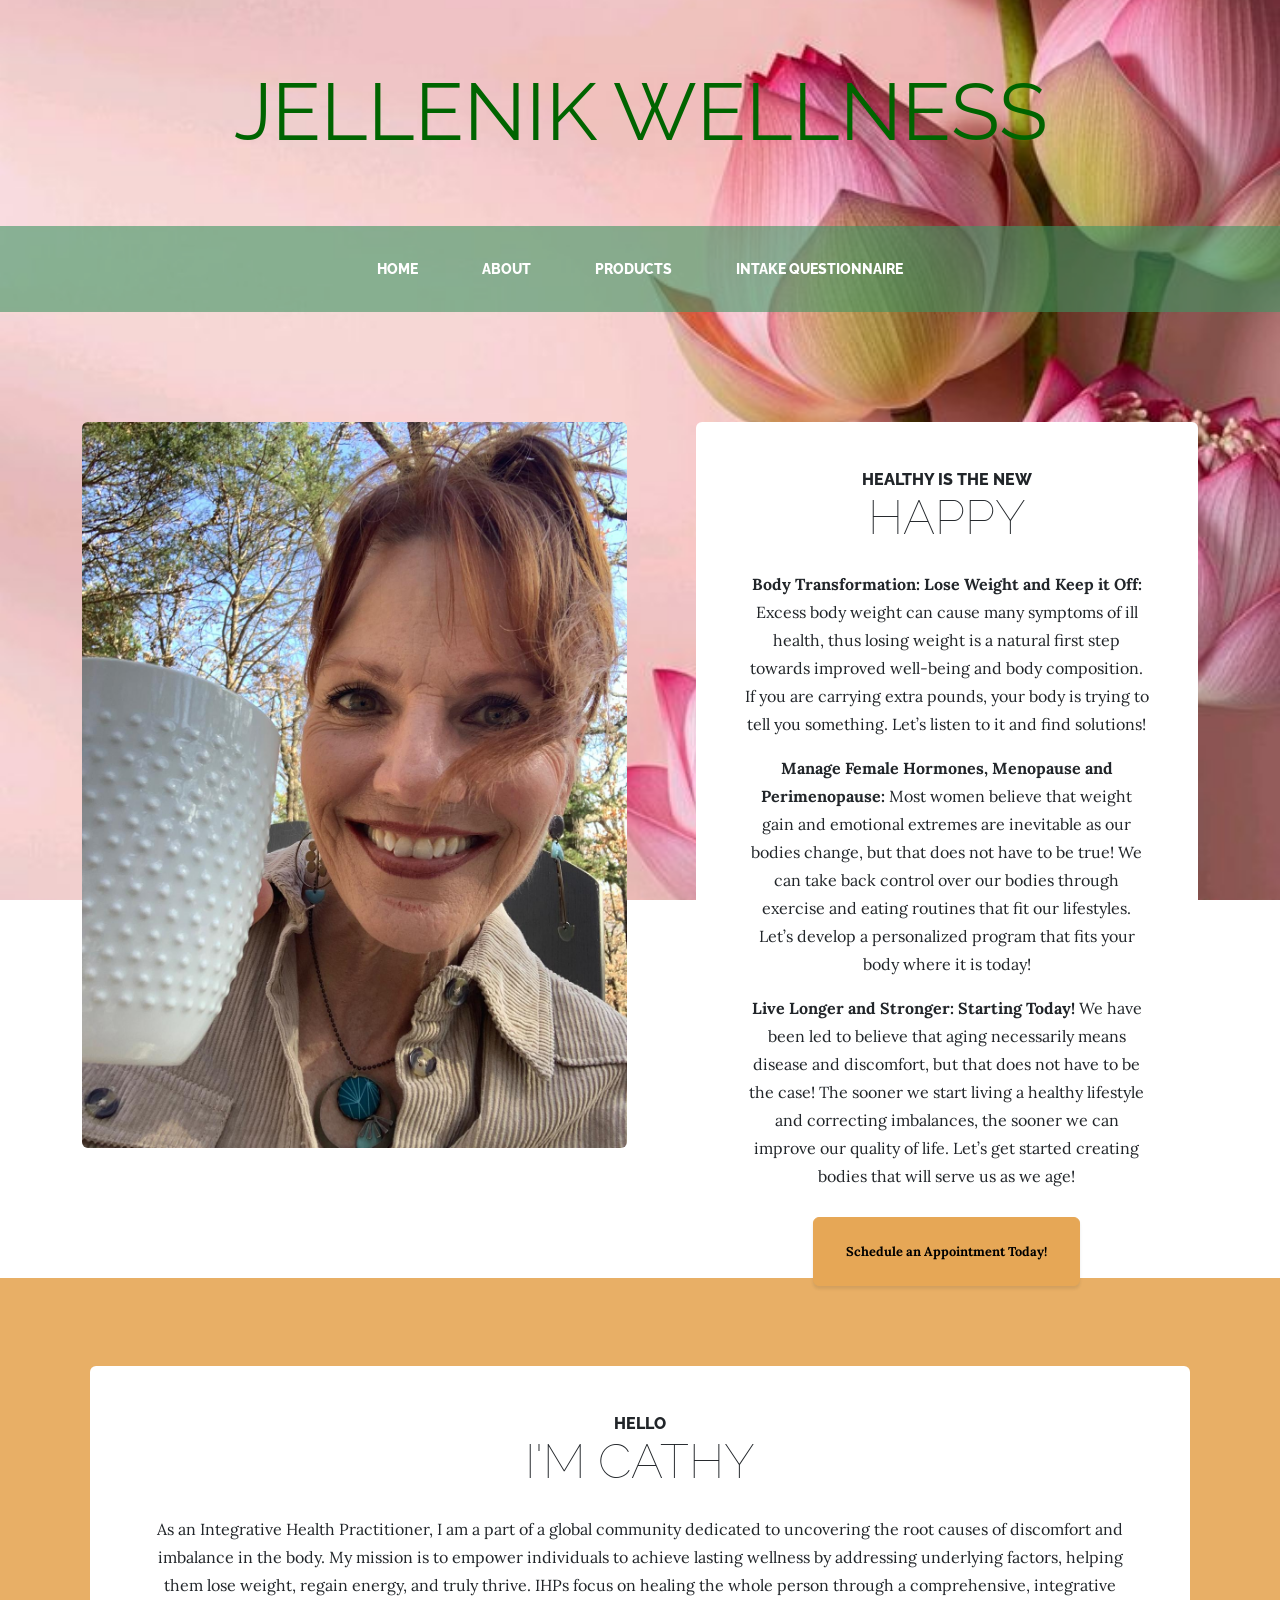
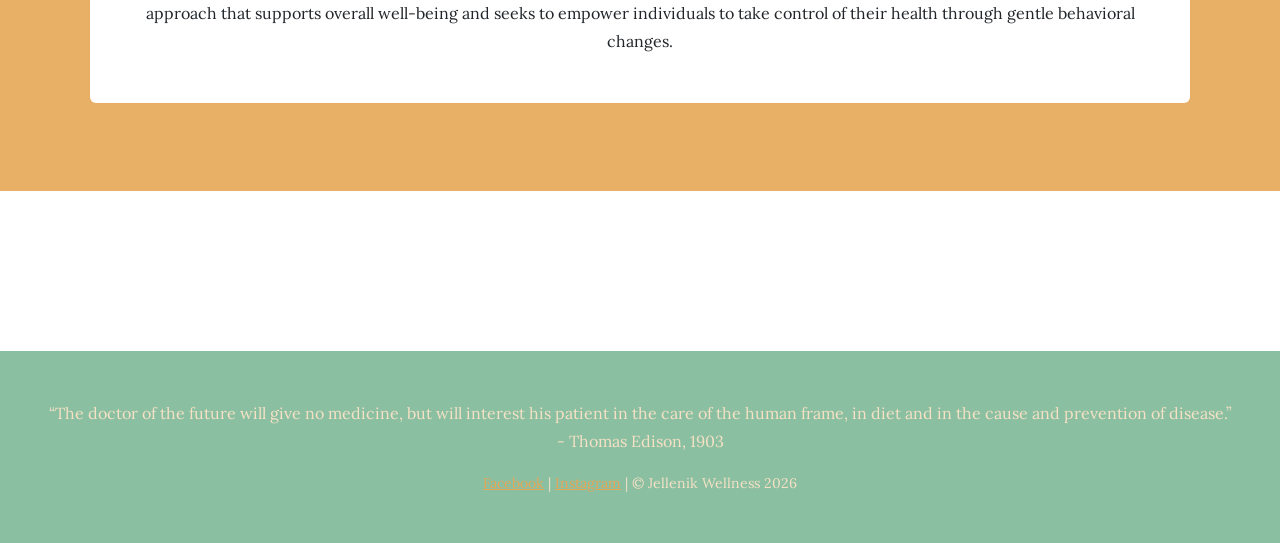
<file: index.html>
<!DOCTYPE html>
<html lang="en">
    <head>
        <meta charset="utf-8" />
        <meta name="viewport" content="width=device-width, initial-scale=1, shrink-to-fit=no" />
        <meta name="description" content="" />
        <meta name="author" content="" />
        <title>Home - Jellenik Wellness</title>
        <link rel="icon" type="image/x-icon" href="assets/favicon.ico" />
        <!-- Google fonts-->
        <link href="https://fonts.googleapis.com/css?family=Raleway:100,100i,200,200i,300,300i,400,400i,500,500i,600,600i,700,700i,800,800i,900,900i" rel="stylesheet" />
        <link href="https://fonts.googleapis.com/css?family=Lora:400,400i,700,700i" rel="stylesheet" />
        <!-- Core theme CSS (includes Bootstrap)-->
        <link href="css/styles.css" rel="stylesheet" />
    </head>
    <body>
        <header>
            <h1 class="site-heading text-center text-faded d-none d-lg-block">
                <span class="site-heading-lower">Jellenik Wellness</span>
            </h1>
        </header>
        <!-- Navigation-->
        <nav class="navbar navbar-expand-lg navbar-dark py-lg-4" id="mainNav" style="background-color: rgba(62, 148, 99, 0.6);">
            <div class="container">
                <a class="navbar-brand text-uppercase fw-bold d-lg-none" href="index.html">Jellenik Wellness</a>
                <button class="navbar-toggler" type="button" data-bs-toggle="collapse" data-bs-target="#navbarSupportedContent" aria-controls="navbarSupportedContent" aria-expanded="false" aria-label="Toggle navigation"><span class="navbar-toggler-icon"></span></button>
                <div class="collapse navbar-collapse" id="navbarSupportedContent">
                    <ul class="navbar-nav mx-auto">
                        <li class="nav-item px-lg-4"><a class="nav-link text-uppercase" href="index.html">Home</a></li>
                        <li class="nav-item px-lg-4"><a class="nav-link text-uppercase" href="about.html">About</a></li>
                        <li class="nav-item px-lg-4"><a class="nav-link text-uppercase" href="https://equi.life/?irad=859795&irmp=5748510">Products</a></li>
                        <li class="nav-item px-lg-4"><a class="nav-link text-uppercase" href="https://forms.office.com/Pages/ResponsePage.aspx?id=jMH2DNLQP0qD0GY9Ygpj01bpBrQHrRJIi20qDEagALpUQ0w1STZQRlhYRDBFUldRR1JRQUdBTlFOOC4u">Intake Questionnaire</a></li>
                    </ul>
                </div>
            </div>
        </nav>
        <section class="page-section clearfix">
            <div class="container">
                <div class="intro">
                    <img class="intro-img img-fluid mb-3 mb-lg-0 rounded float-start" src="assets/img/me2.jpg" alt="..." style="width: 545px;" />
                    <div class="intro-text right-0 text-center bg-faded p-5 rounded">
                        <h2 class="section-heading mb-4">
                            <span class="section-heading-upper">Healthy is the New</span>
                            <span class="section-heading-lower">Happy</span>
                        </h2>
                        <p class="mb-3"> <b>Body Transformation: Lose Weight and Keep it Off: </b>
                            Excess body weight can cause many symptoms of ill health, thus losing weight 
                            is a natural first step towards improved well-being and body composition. 
                            If you are carrying extra pounds, your body is trying to tell you something. 
                            Let’s listen to it and find solutions! </p>
                        <p class="mb-3"><b>Manage Female Hormones, Menopause and Perimenopause: </b>
                            Most women believe that weight gain and emotional
                            extremes are inevitable as our bodies change, but that does
                            not have to be true! We can take back control over our
                            bodies through exercise and eating routines that fit our
                            lifestyles. Let’s develop a personalized program that fits
                            your body where it is today!</p>
                        <p class="mb-3"> <b>Live Longer and Stronger: Starting Today! </b>
                            We have been led to believe that aging necessarily means
                            disease and discomfort, but that does not have to be the
                            case! The sooner we start living a healthy lifestyle and
                            correcting imbalances, the sooner we can improve our
                            quality of life. Let’s get started creating bodies that will
                            serve us as we age!</p>

                        <div class="intro-button mx-auto"><a class="btn btn-primary btn-xl" href="https://jellenikwellness.youcanbook.me/">Schedule an Appointment Today!</a></div>
                    </div>
                </div>
            </div>
        </section>
        <section class="page-section cta">
            <div class="container">
                <div class="row">
                    <div class="col-xl-9 mx-auto">
                        <div class="cta-inner bg-faded text-center rounded">
                            <h2 class="section-heading mb-4">
                                <span class="section-heading-upper">Hello</span>
                                <span class="section-heading-lower">I'm Cathy</span>
                            </h2>
                            <p class="mb-0">As an Integrative Health Practitioner, I am a part of a global community dedicated to 
                                uncovering the root causes of discomfort and imbalance in the body. My mission is to empower individuals 
                                to achieve lasting wellness by addressing underlying factors, helping them lose weight, regain energy, and truly thrive. 
                                IHPs focus on healing the whole person through a comprehensive, integrative approach that supports overall well-being and seeks 
                                to empower individuals to take control of their health through gentle behavioral changes.</p>
                        </div>
                    </div>
                </div>
            </div>
        </section>
        <footer class="footer text-faded text-center py-5">
            <p>“The doctor of the future will give no medicine, but will interest his patient in the care of the human frame, in diet and in the cause and prevention of disease.” <br> - Thomas Edison, 1903</p>
            <div class="container"><p class="m-0 small"><a href="https://www.facebook.com/jellenikwellness" target="_blank">Facebook</a> | <a href="https://www.instagram.com/drjellenik/" target="_blank">Instagram</a> | &copy; Jellenik Wellness 2026</p></div>
        </footer>
        </footer>
        <!-- Bootstrap core JS-->
        <script src="https://cdn.jsdelivr.net/npm/bootstrap@5.2.3/dist/js/bootstrap.bundle.min.js"></script>
        <!-- Core theme JS-->
        <script src="js/scripts.js"></script>
    </body>
</html>
</file>
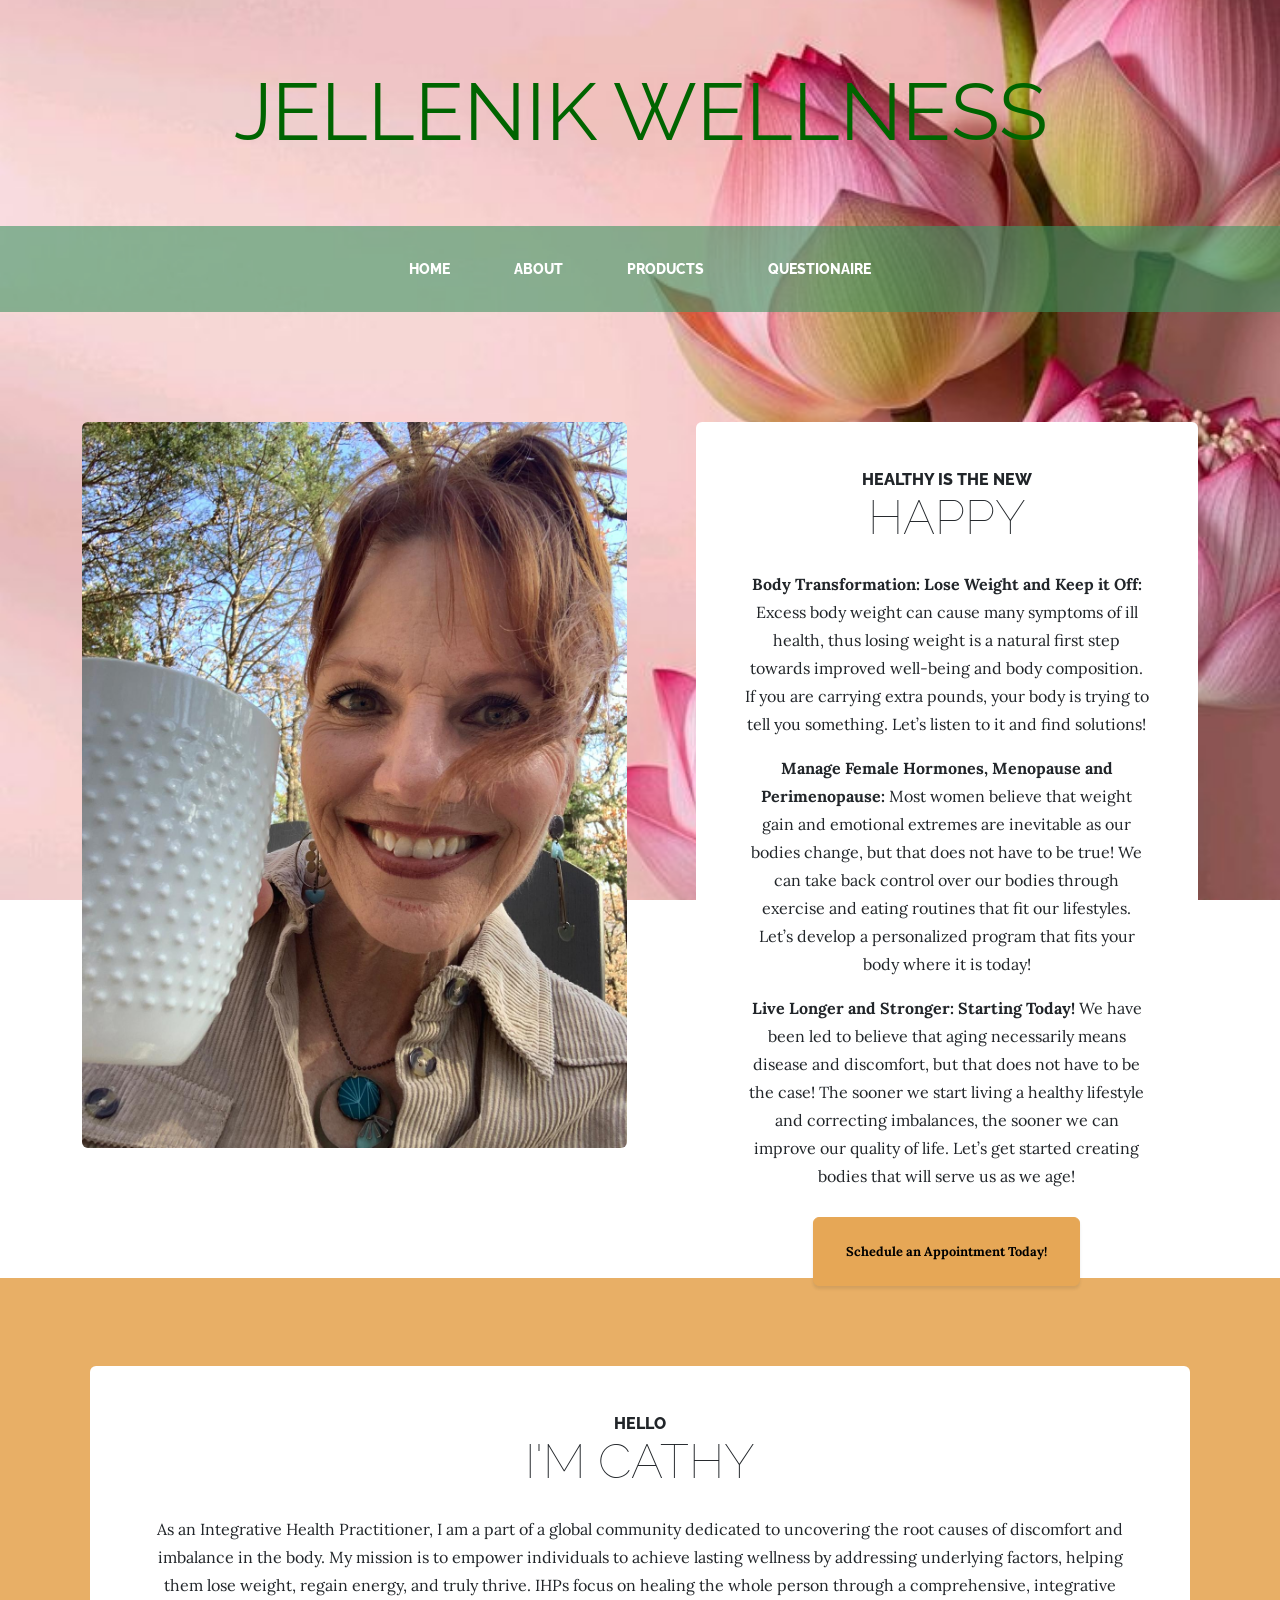
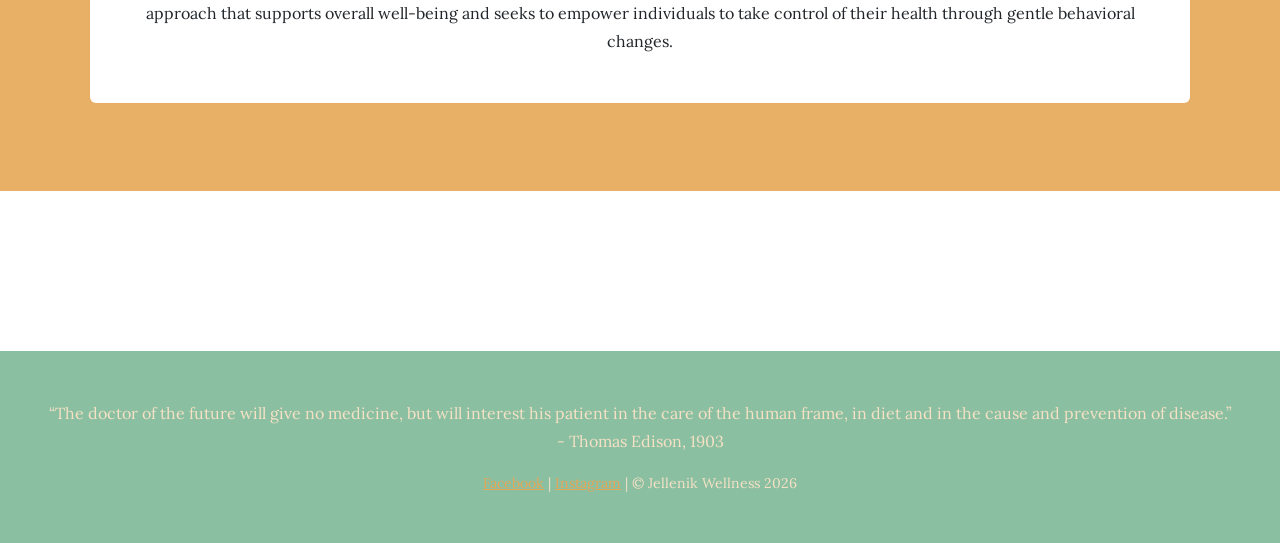
<file: JellenikWellness/index.html>
<!DOCTYPE html>
<html lang="en">
    <head>
        <meta charset="utf-8" />
        <meta name="viewport" content="width=device-width, initial-scale=1, shrink-to-fit=no" />
        <meta name="description" content="" />
        <meta name="author" content="" />
        <title>Home - Jellenik Wellness</title>
        <link rel="icon" type="image/x-icon" href="assets/favicon.ico" />
        <!-- Google fonts-->
        <link href="https://fonts.googleapis.com/css?family=Raleway:100,100i,200,200i,300,300i,400,400i,500,500i,600,600i,700,700i,800,800i,900,900i" rel="stylesheet" />
        <link href="https://fonts.googleapis.com/css?family=Lora:400,400i,700,700i" rel="stylesheet" />
        <!-- Core theme CSS (includes Bootstrap)-->
        <link href="css/styles.css" rel="stylesheet" />
    </head>
    <body>
        <header>
            <h1 class="site-heading text-center text-faded d-none d-lg-block">
                <span class="site-heading-lower">Jellenik Wellness</span>
            </h1>
        </header>
        <!-- Navigation-->
        <nav class="navbar navbar-expand-lg navbar-dark py-lg-4" id="mainNav" style="background-color: rgba(62, 148, 99, 0.6);">
            <div class="container">
                <a class="navbar-brand text-uppercase fw-bold d-lg-none" href="index.html">Jellenik Wellness</a>
                <button class="navbar-toggler" type="button" data-bs-toggle="collapse" data-bs-target="#navbarSupportedContent" aria-controls="navbarSupportedContent" aria-expanded="false" aria-label="Toggle navigation"><span class="navbar-toggler-icon"></span></button>
                <div class="collapse navbar-collapse" id="navbarSupportedContent">
                    <ul class="navbar-nav mx-auto">
                        <li class="nav-item px-lg-4"><a class="nav-link text-uppercase" href="index.html">Home</a></li>
                        <li class="nav-item px-lg-4"><a class="nav-link text-uppercase" href="about.html">About</a></li>
                        <li class="nav-item px-lg-4"><a class="nav-link text-uppercase" href="https://equi.life/?irad=859795&irmp=5748510">Products</a></li>
                        <li class="nav-item px-lg-4"><a class="nav-link text-uppercase" href="https://forms.office.com/Pages/ResponsePage.aspx?id=jMH2DNLQP0qD0GY9Ygpj01bpBrQHrRJIi20qDEagALpUQ0w1STZQRlhYRDBFUldRR1JRQUdBTlFOOC4u">Questionaire</a></li>
                    </ul>
                </div>
            </div>
        </nav>
        <section class="page-section clearfix">
            <div class="container">
                <div class="intro">
                    <img class="intro-img img-fluid mb-3 mb-lg-0 rounded float-start" src="assets/img/me2.jpg" alt="..." style="width: 545px;" />
                    <div class="intro-text right-0 text-center bg-faded p-5 rounded">
                        <h2 class="section-heading mb-4">
                            <span class="section-heading-upper">Healthy is the New</span>
                            <span class="section-heading-lower">Happy</span>
                        </h2>
                        <p class="mb-3"> <b>Body Transformation: Lose Weight and Keep it Off: </b>
                            Excess body weight can cause many symptoms of ill health, thus losing weight 
                            is a natural first step towards improved well-being and body composition. 
                            If you are carrying extra pounds, your body is trying to tell you something. 
                            Let’s listen to it and find solutions!</p>
                        <p class="mb-3"><b>Manage Female Hormones, Menopause and Perimenopause: </b>
                            Most women believe that weight gain and emotional
                            extremes are inevitable as our bodies change, but that does
                            not have to be true! We can take back control over our
                            bodies through exercise and eating routines that fit our
                            lifestyles. Let’s develop a personalized program that fits
                            your body where it is today!</p>
                        <p class="mb-3"> <b>Live Longer and Stronger: Starting Today! </b>
                            We have been led to believe that aging necessarily means
                            disease and discomfort, but that does not have to be the
                            case! The sooner we start living a healthy lifestyle and
                            correcting imbalances, the sooner we can improve our
                            quality of life. Let’s get started creating bodies that will
                            serve us as we age!</p>

                        <div class="intro-button mx-auto"><a class="btn btn-primary btn-xl" href="https://jellenikwellness.youcanbook.me/">Schedule an Appointment Today!</a></div>
                    </div>
                </div>
            </div>
        </section>
        <section class="page-section cta">
            <div class="container">
                <div class="row">
                    <div class="col-xl-9 mx-auto">
                        <div class="cta-inner bg-faded text-center rounded">
                            <h2 class="section-heading mb-4">
                                <span class="section-heading-upper">Hello</span>
                                <span class="section-heading-lower">I'm Cathy</span>
                            </h2>
                            <p class="mb-0">As an Integrative Health Practitioner, I am a part of a global community dedicated to 
                                uncovering the root causes of discomfort and imbalance in the body. My mission is to empower individuals 
                                to achieve lasting wellness by addressing underlying factors, helping them lose weight, regain energy, and truly thrive. 
                                IHPs focus on healing the whole person through a comprehensive, integrative approach that supports overall well-being and seeks 
                                to empower individuals to take control of their health through gentle behavioral changes.</p>
                        </div>
                    </div>
                </div>
            </div>
        </section>
        <footer class="footer text-faded text-center py-5">
            <p>“The doctor of the future will give no medicine, but will interest his patient in the care of the human frame, in diet and in the cause and prevention of disease.” <br> - Thomas Edison, 1903</p>
            <div class="container"><p class="m-0 small"><a href="https://www.facebook.com/jellenikwellness" target="_blank">Facebook</a> | <a href="https://www.instagram.com/drjellenik/" target="_blank">Instagram</a> | &copy; Jellenik Wellness 2026</p></div>
        </footer>
        </footer>
        <!-- Bootstrap core JS-->
        <script src="https://cdn.jsdelivr.net/npm/bootstrap@5.2.3/dist/js/bootstrap.bundle.min.js"></script>
        <!-- Core theme JS-->
        <script src="js/scripts.js"></script>
    </body>
</html>
</file>
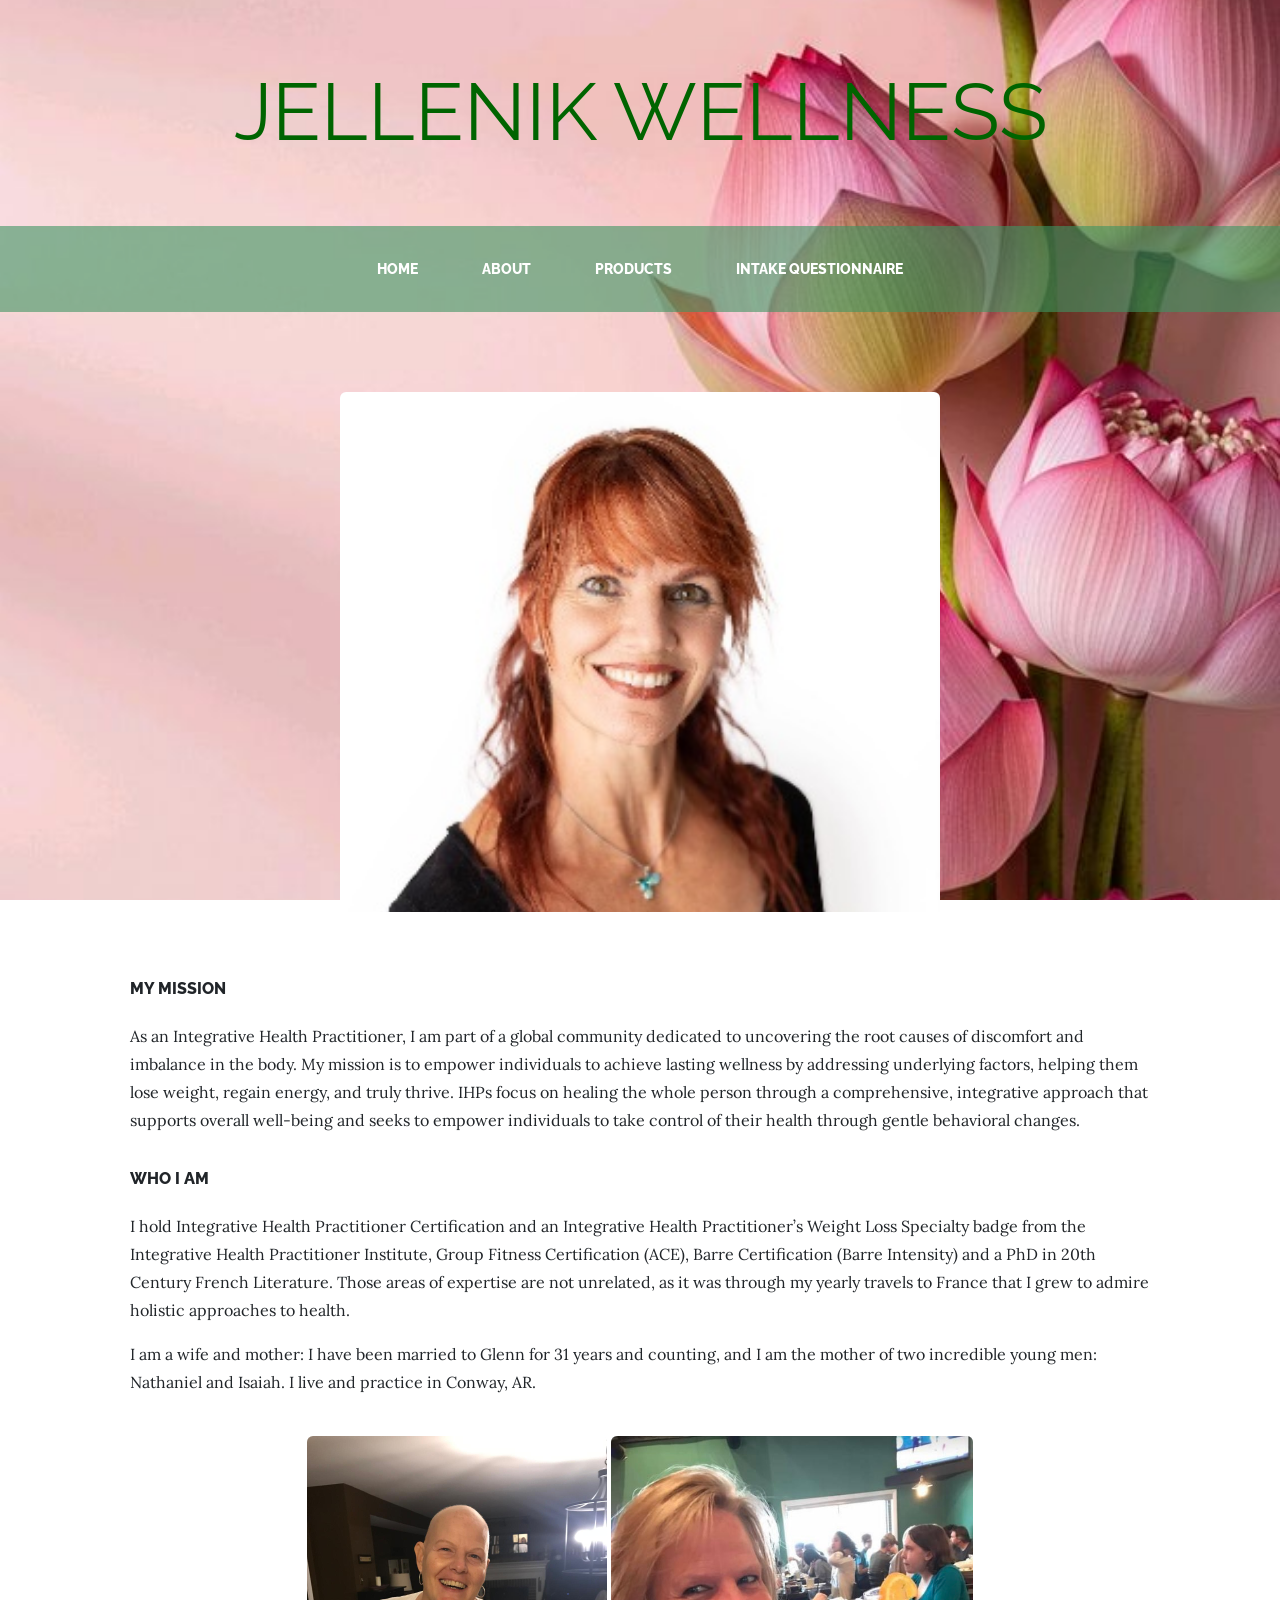
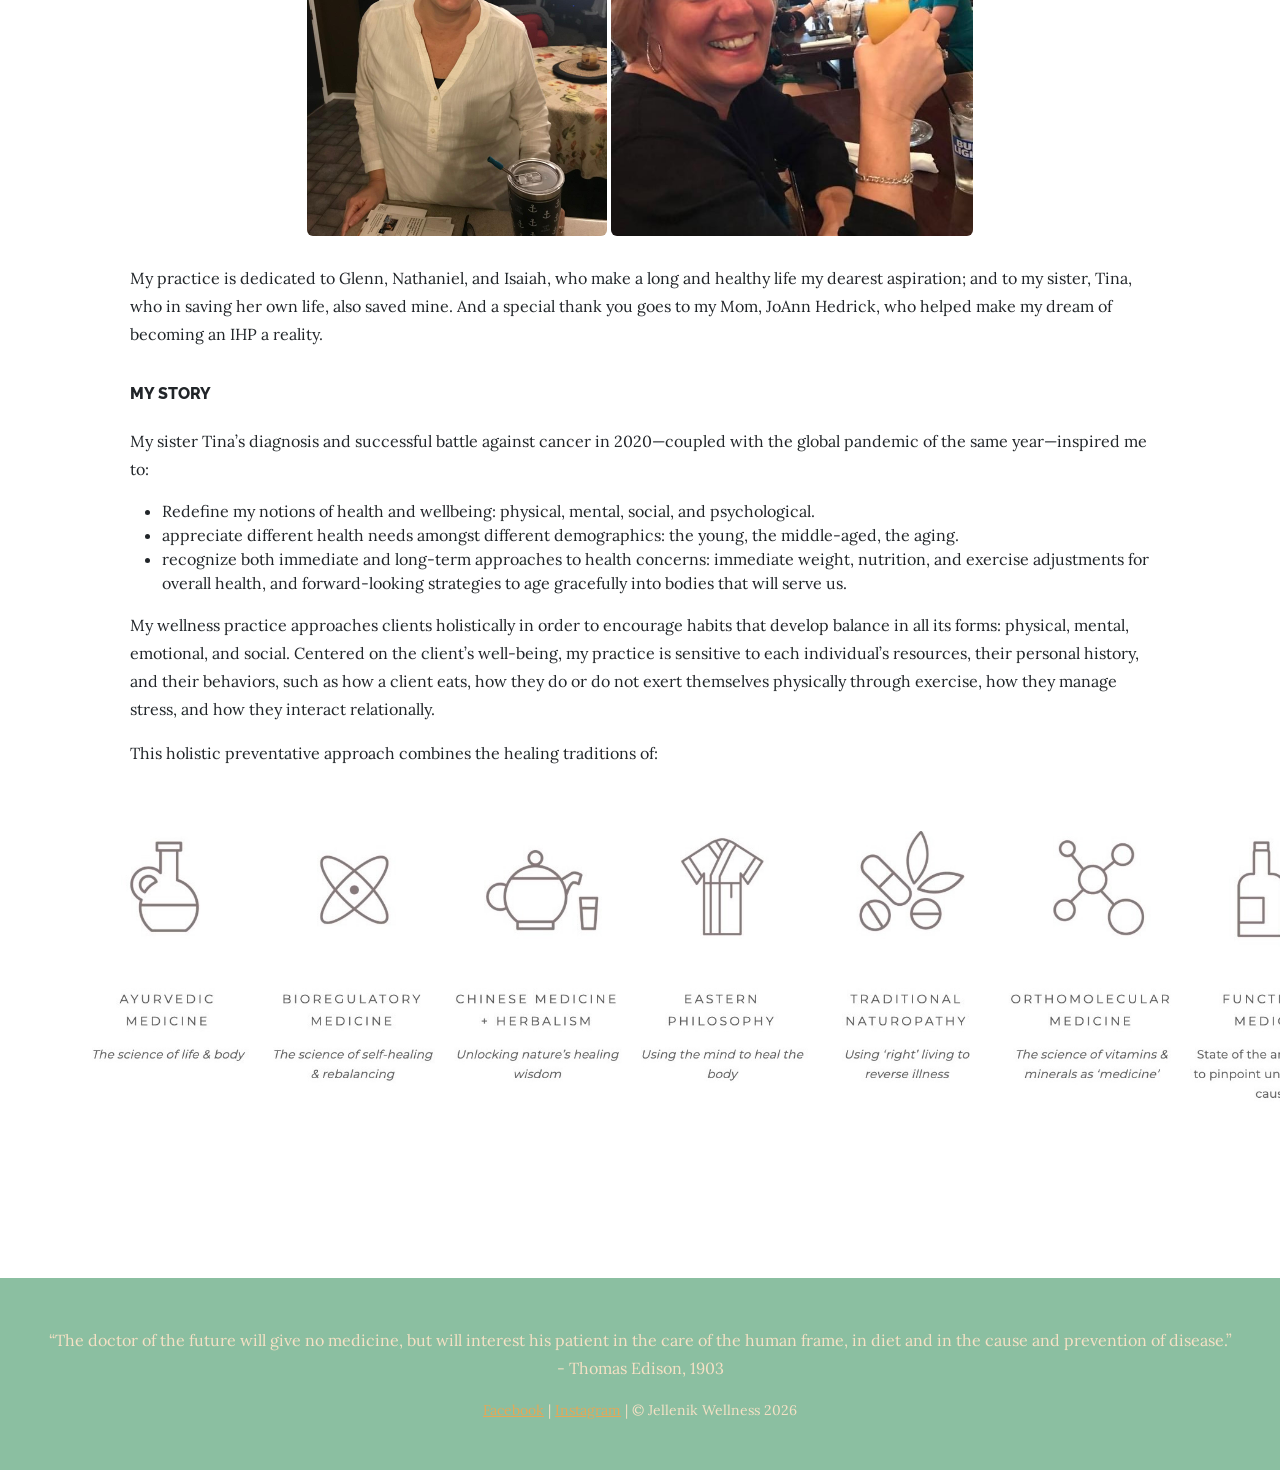
<file: about.html>
<!DOCTYPE html>
<html lang="en">
    <head>
        <meta charset="utf-8" />
        <meta name="viewport" content="width=device-width, initial-scale=1, shrink-to-fit=no" />
        <meta name="description" content="" />
        <meta name="author" content="" />
        <title>About Integrative Health - Jellenik Wellness</title>
        <link rel="icon" type="image/x-icon" href="assets/favicon.ico" />
        <!-- Google fonts-->
        <link href="https://fonts.googleapis.com/css?family=Raleway:100,100i,200,200i,300,300i,400,400i,500,500i,600,600i,700,700i,800,800i,900,900i" rel="stylesheet" />
        <link href="https://fonts.googleapis.com/css?family=Lora:400,400i,700,700i" rel="stylesheet" />
        <!-- Core theme CSS (includes Bootstrap)-->
        <link href="css/styles.css" rel="stylesheet" />
    </head>
    <body>
        <header>
            <h1 class="site-heading text-center text-faded d-none d-lg-block">
                <span class="site-heading-lower">Jellenik Wellness</span>
            </h1>
        </header>
        <!-- Navigation-->
        <nav class="navbar navbar-expand-lg navbar-dark py-lg-4" id="mainNav">
            <div class="container">
                <a class="navbar-brand text-uppercase fw-bold d-lg-none" href="index.html"></a>
                <button class="navbar-toggler" type="button" data-bs-toggle="collapse" data-bs-target="#navbarSupportedContent" aria-controls="navbarSupportedContent" aria-expanded="false" aria-label="Toggle navigation"><span class="navbar-toggler-icon"></span></button>
                <div class="collapse navbar-collapse" id="navbarSupportedContent">
                    <ul class="navbar-nav mx-auto">
                        <li class="nav-item px-lg-4"><a class="nav-link text-uppercase" href="index.html">Home</a></li>
                        <li class="nav-item px-lg-4"><a class="nav-link text-uppercase" href="about.html">About</a></li>
                        <li class="nav-item px-lg-4"><a class="nav-link text-uppercase" href="https://equi.life/?irad=859795&irmp=5748510 ">Products</a></li>
                        <li class="nav-item px-lg-4"><a class="nav-link text-uppercase" href="https://forms.office.com/Pages/ResponsePage.aspx?id=jMH2DNLQP0qD0GY9Ygpj01bpBrQHrRJIi20qDEagALpUQ0w1STZQRlhYRDBFUldRR1JRQUdBTlFOOC4u">Intake Questionnaire</a></li>
                    </ul>
                </div>
            </div>
        </nav>
        <section class="page-section about-heading">
            <div class="container">
                <img class="img-fluid rounded about-heading-img mb-3 mb-lg-0 d-block mx-auto"
                src="assets/img/Me.png" alt="..." style="width: 600px;" />
                <div class></div>
                <div class="about-heading-content">
                    <div class="row">
                        <div class="col-xl-9 col-lg-10 mx-auto">
                            <div class="bg-faded rounded p-5">
                                <h2 class="section-heading mb-4">
                                    <span class="section-heading-upper"> <br> My Mission</span>
                                </h2>
                                <p> As an Integrative Health Practitioner, I am part of a global community dedicated to uncovering the root 
                                    causes of discomfort and imbalance in the body. My mission is to empower individuals to achieve lasting 
                                    wellness by addressing underlying factors, helping them lose weight, 
                                    regain energy, and truly thrive. IHPs focus on healing the whole person through a comprehensive, 
                                    integrative approach that supports overall well-being and seeks to empower individuals to take control of 
                                    their health through gentle behavioral changes.
                                </p>
                                <h2 class="section-heading mb-4">
                                    <span class="section-heading-upper"> <br> Who I Am</span>
                                </h2>
                                <p> I hold Integrative Health Practitioner Certification and an Integrative Health Practitioner’s Weight Loss Specialty 
                                    badge from the Integrative Health Practitioner Institute, Group Fitness Certification (ACE), Barre Certification 
                                    (Barre Intensity) and a PhD in 20th Century French Literature. Those areas of expertise are not unrelated, as it was 
                                    through my yearly travels to France that I grew to admire holistic approaches to health.
                                </p>
                                <p>
                                    I am a wife and mother: I have been married to Glenn for 31 years and counting, and I am the mother of two incredible 
                                    young men: Nathaniel and Isaiah. I live and practice in Conway, AR.
                                </p>
                                <br>
                                <div class="text-center">
                                    <img class="img-fluid rounded about-heading-img mb-3 mb-lg-0" 
                                    src="assets/img/tina2.jpg" alt="..." style="width: 300px;" />
                                    <img class="img-fluid rounded about-heading-img mb-3 mb-lg-0" 
                                    src="assets/img/tina1.jpg" alt="..." style="width: 361.5px;" />

                                </div>

                                <p> 
                                    <br> My practice is dedicated to Glenn, Nathaniel, and Isaiah, who make a long and healthy life my dearest aspiration; and to my sister, Tina, who in saving her own life, also saved mine. And a special thank you goes to my Mom, JoAnn Hedrick, who helped make my dream of becoming an IHP a reality.</p>
                                </p>

                                <h2 class="section-heading mb-4">
                                <span class="section-heading-upper"> <br> My Story</span>

                                </h2>  
                                <p>My sister Tina’s diagnosis and successful battle against cancer in 2020—coupled with the global pandemic of the same year—inspired me to:</p>
                                <ul>
                                    <li>Redefine my notions of health and wellbeing: physical, mental, social, and psychological.</li>
                                    <li>appreciate different health needs amongst different demographics: the young, the middle-aged, the aging.</li>
                                    <li>recognize both immediate and long-term approaches to health concerns: immediate weight, nutrition, and exercise adjustments for overall health, and forward-looking strategies 
                                        to age gracefully into bodies that will serve us.</li>
                                </ul>
                                <p>My wellness practice approaches clients holistically in order to encourage habits that develop balance in all its forms: physical, mental, emotional, and social. 
                                    Centered on the client’s well-being, my practice is sensitive to each individual’s resources, their personal history, and their behaviors, such as how a client eats, how they do or do not exert themselves physically through exercise, 
                                    how they manage stress, and how they interact relationally.</p>   
                                <p>This holistic preventative approach combines the healing traditions of:</p>

                                </div>
                        </div>
                    </div>
                </div>
                <img class="img-fluid rounded about-heading-img mb-3 mb-lg-0" 
                src="assets/img/7.types.jpeg" alt="..." style="width: 1295px;" />
            </div>
            
        </section>
        <footer class="footer text-faded text-center py-5">
            <p>“The doctor of the future will give no medicine, but will interest his patient in the care of the human frame, in diet and in the cause and prevention of disease.” <br> - Thomas Edison, 1903</p>
            <div class="container"><p class="m-0 small"><a href="https://www.facebook.com/jellenikwellness" target="_blank">Facebook</a> | <a href="https://www.instagram.com/drjellenik/" target="_blank">Instagram</a> | &copy; Jellenik Wellness 2026</p></div>
        </footer>
        </footer>
        <!-- Bootstrap core JS-->
        <script src="https://cdn.jsdelivr.net/npm/bootstrap@5.2.3/dist/js/bootstrap.bundle.min.js"></script>
        <!-- Core theme JS-->
        <script src="js/scripts.js"></script>
    </body>
</html>
</file>
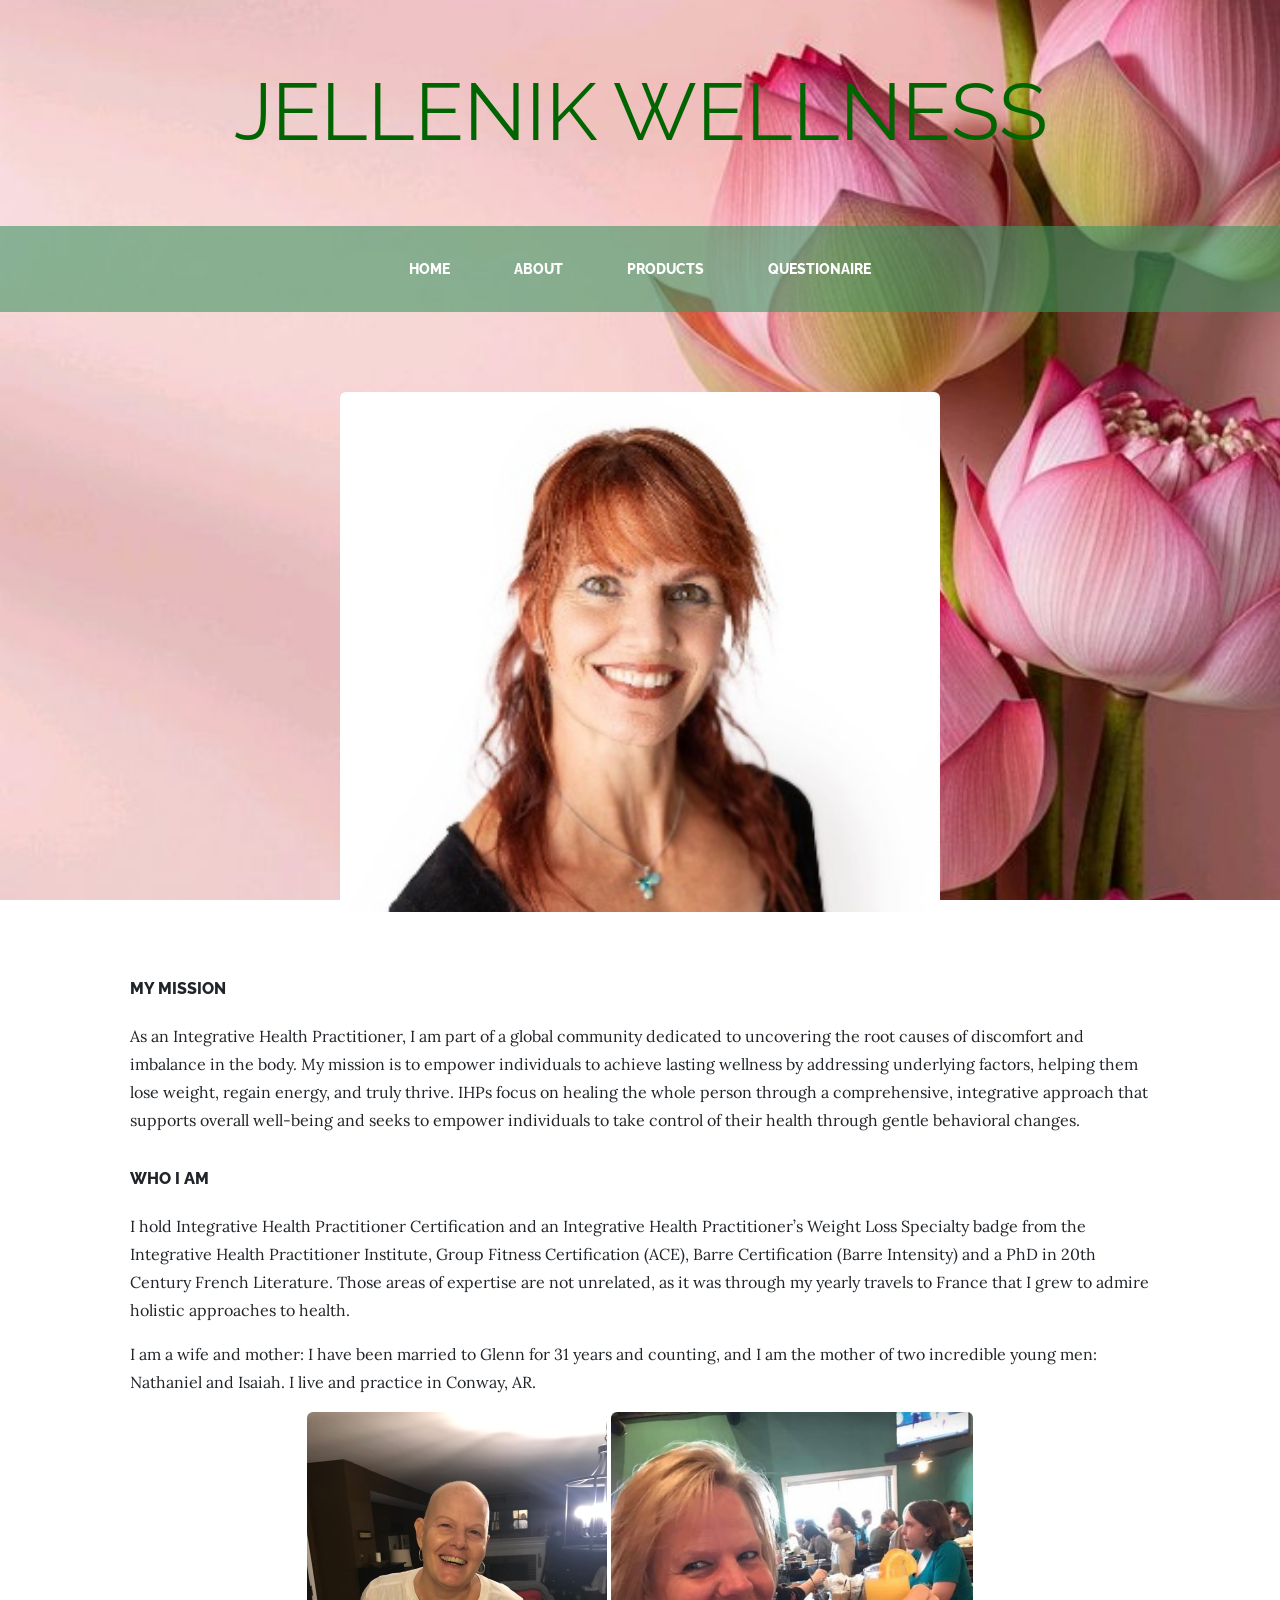
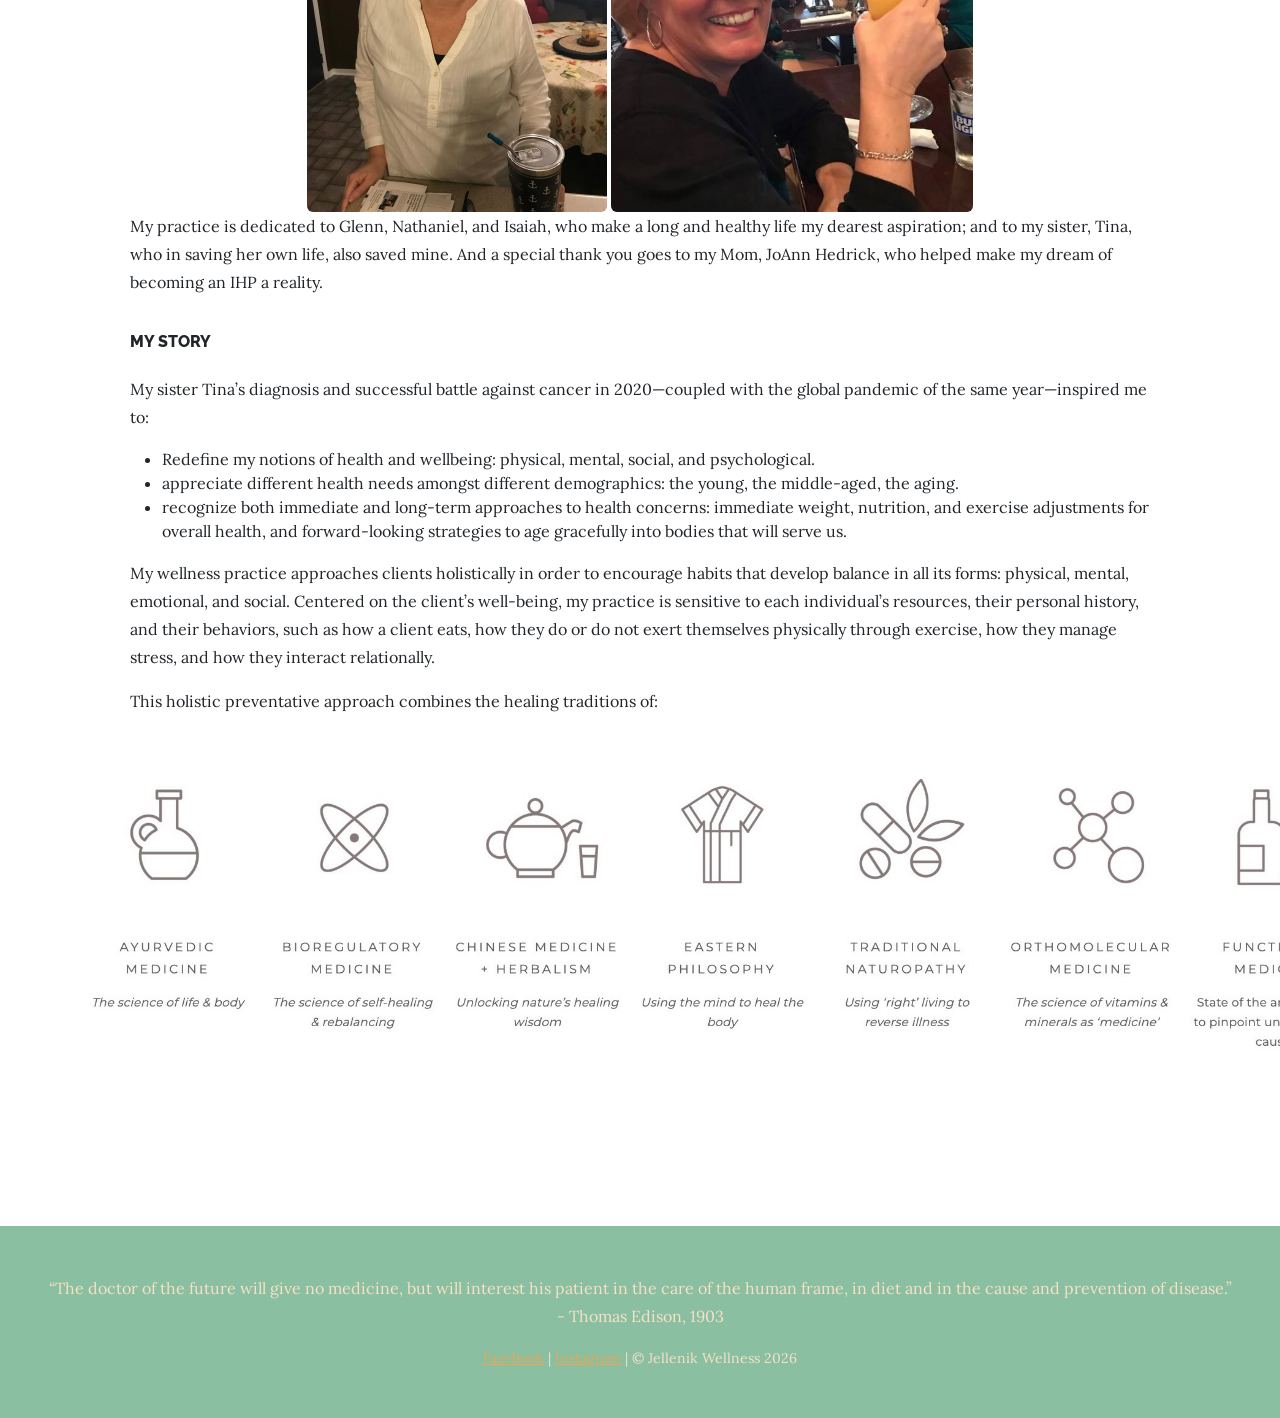
<file: JellenikWellness/about.html>
<!DOCTYPE html>
<html lang="en">
    <head>
        <meta charset="utf-8" />
        <meta name="viewport" content="width=device-width, initial-scale=1, shrink-to-fit=no" />
        <meta name="description" content="" />
        <meta name="author" content="" />
        <title>About Integrative Health - Jellenik Wellness</title>
        <link rel="icon" type="image/x-icon" href="assets/favicon.ico" />
        <!-- Google fonts-->
        <link href="https://fonts.googleapis.com/css?family=Raleway:100,100i,200,200i,300,300i,400,400i,500,500i,600,600i,700,700i,800,800i,900,900i" rel="stylesheet" />
        <link href="https://fonts.googleapis.com/css?family=Lora:400,400i,700,700i" rel="stylesheet" />
        <!-- Core theme CSS (includes Bootstrap)-->
        <link href="css/styles.css" rel="stylesheet" />
    </head>
    <body>
        <header>
            <h1 class="site-heading text-center text-faded d-none d-lg-block">
                <span class="site-heading-lower">Jellenik Wellness</span>
            </h1>
        </header>
        <!-- Navigation-->
        <nav class="navbar navbar-expand-lg navbar-dark py-lg-4" id="mainNav">
            <div class="container">
                <a class="navbar-brand text-uppercase fw-bold d-lg-none" href="index.html"></a>
                <button class="navbar-toggler" type="button" data-bs-toggle="collapse" data-bs-target="#navbarSupportedContent" aria-controls="navbarSupportedContent" aria-expanded="false" aria-label="Toggle navigation"><span class="navbar-toggler-icon"></span></button>
                <div class="collapse navbar-collapse" id="navbarSupportedContent">
                    <ul class="navbar-nav mx-auto">
                        <li class="nav-item px-lg-4"><a class="nav-link text-uppercase" href="index.html">Home</a></li>
                        <li class="nav-item px-lg-4"><a class="nav-link text-uppercase" href="about.html">About</a></li>
                        <li class="nav-item px-lg-4"><a class="nav-link text-uppercase" href="https://equi.life/?irad=859795&irmp=5748510 ">Products</a></li>
                        <li class="nav-item px-lg-4"><a class="nav-link text-uppercase" href="https://forms.office.com/Pages/ResponsePage.aspx?id=jMH2DNLQP0qD0GY9Ygpj01bpBrQHrRJIi20qDEagALpUQ0w1STZQRlhYRDBFUldRR1JRQUdBTlFOOC4u">Questionaire</a></li>
                    </ul>
                </div>
            </div>
        </nav>
        <section class="page-section about-heading">
            <div class="container">
                <img class="img-fluid rounded about-heading-img mb-3 mb-lg-0 d-block mx-auto"
                src="assets/img/Me.png" alt="..." style="width: 600px;" />
                <div class></div>
                <div class="about-heading-content">
                    <div class="row">
                        <div class="col-xl-9 col-lg-10 mx-auto">
                            <div class="bg-faded rounded p-5">
                                <h2 class="section-heading mb-4">
                                    <span class="section-heading-upper"> <br> My Mission</span>
                                </h2>
                                <p> As an Integrative Health Practitioner, I am part of a global community dedicated to uncovering the root 
                                    causes of discomfort and imbalance in the body. My mission is to empower individuals to achieve lasting 
                                    wellness by addressing underlying factors, helping them lose weight, 
                                    regain energy, and truly thrive. IHPs focus on healing the whole person through a comprehensive, 
                                    integrative approach that supports overall well-being and seeks to empower individuals to take control of 
                                    their health through gentle behavioral changes.
                                </p>
                                <h2 class="section-heading mb-4">
                                    <span class="section-heading-upper"> <br> Who I Am</span>
                                </h2>
                                <p> I hold Integrative Health Practitioner Certification and an Integrative Health Practitioner’s Weight Loss Specialty 
                                    badge from the Integrative Health Practitioner Institute, Group Fitness Certification (ACE), Barre Certification 
                                    (Barre Intensity) and a PhD in 20th Century French Literature. Those areas of expertise are not unrelated, as it was 
                                    through my yearly travels to France that I grew to admire holistic approaches to health.
                                </p>
                                <p>
                                    I am a wife and mother: I have been married to Glenn for 31 years and counting, and I am the mother of two incredible 
                                    young men: Nathaniel and Isaiah. I live and practice in Conway, AR.
                                </p>
                                <div class="text-center">
                                    <img class="img-fluid rounded about-heading-img mb-3 mb-lg-0" 
                                    src="assets/img/tina2.jpg" alt="..." style="width: 300px;" />
                                    <img class="img-fluid rounded about-heading-img mb-3 mb-lg-0" 
                                    src="assets/img/tina1.jpg" alt="..." style="width: 361.5px;" />

                                </div>

                                <p>
                                    My practice is dedicated to Glenn, Nathaniel, and Isaiah, who make a long and healthy life my dearest aspiration; and to my sister, Tina, who in saving her own life, also saved mine. And a special thank you goes to my Mom, JoAnn Hedrick, who helped make my dream of becoming an IHP a reality.</p>
                                </p>

                                <h2 class="section-heading mb-4">
                                <span class="section-heading-upper"> <br> My Story</span>

                                </h2>  
                                <p>My sister Tina’s diagnosis and successful battle against cancer in 2020—coupled with the global pandemic of the same year—inspired me to:</p>
                                <ul>
                                    <li>Redefine my notions of health and wellbeing: physical, mental, social, and psychological.</li>
                                    <li>appreciate different health needs amongst different demographics: the young, the middle-aged, the aging.</li>
                                    <li>recognize both immediate and long-term approaches to health concerns: immediate weight, nutrition, and exercise adjustments for overall health, and forward-looking strategies 
                                        to age gracefully into bodies that will serve us.</li>
                                </ul>
                                <p>My wellness practice approaches clients holistically in order to encourage habits that develop balance in all its forms: physical, mental, emotional, and social. 
                                    Centered on the client’s well-being, my practice is sensitive to each individual’s resources, their personal history, and their behaviors, such as how a client eats, how they do or do not exert themselves physically through exercise, 
                                    how they manage stress, and how they interact relationally.</p>   
                                <p>This holistic preventative approach combines the healing traditions of:</p>

                                </div>
                        </div>
                    </div>
                </div>
                <img class="img-fluid rounded about-heading-img mb-3 mb-lg-0" 
                src="assets/img/7.types.jpeg" alt="..." style="width: 1295px;" />
            </div>
            
        </section>
        <footer class="footer text-faded text-center py-5">
            <p>“The doctor of the future will give no medicine, but will interest his patient in the care of the human frame, in diet and in the cause and prevention of disease.” <br> - Thomas Edison, 1903</p>
            <div class="container"><p class="m-0 small"><a href="https://www.facebook.com/jellenikwellness" target="_blank">Facebook</a> | <a href="https://www.instagram.com/drjellenik/" target="_blank">Instagram</a> | &copy; Jellenik Wellness 2026</p></div>
        </footer>
        </footer>
        <!-- Bootstrap core JS-->
        <script src="https://cdn.jsdelivr.net/npm/bootstrap@5.2.3/dist/js/bootstrap.bundle.min.js"></script>
        <!-- Core theme JS-->
        <script src="js/scripts.js"></script>
    </body>
</html>
</file>
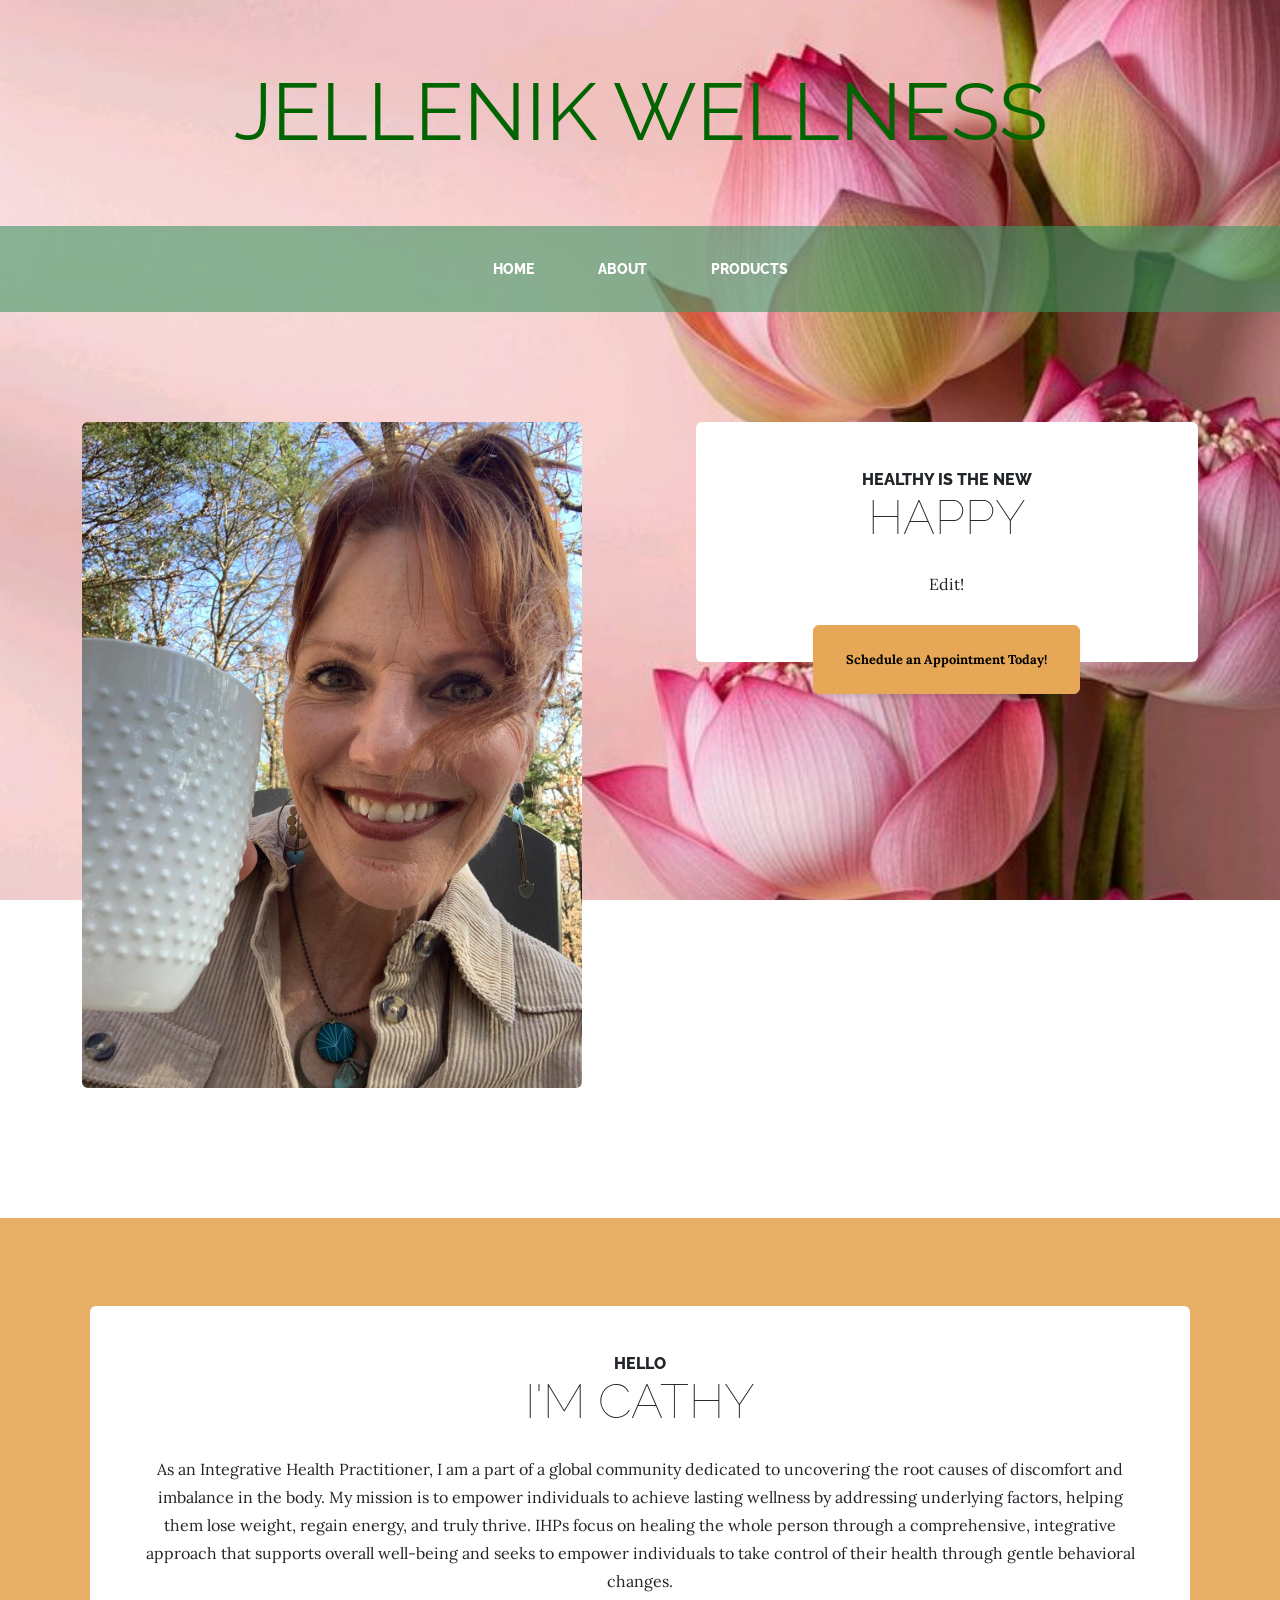
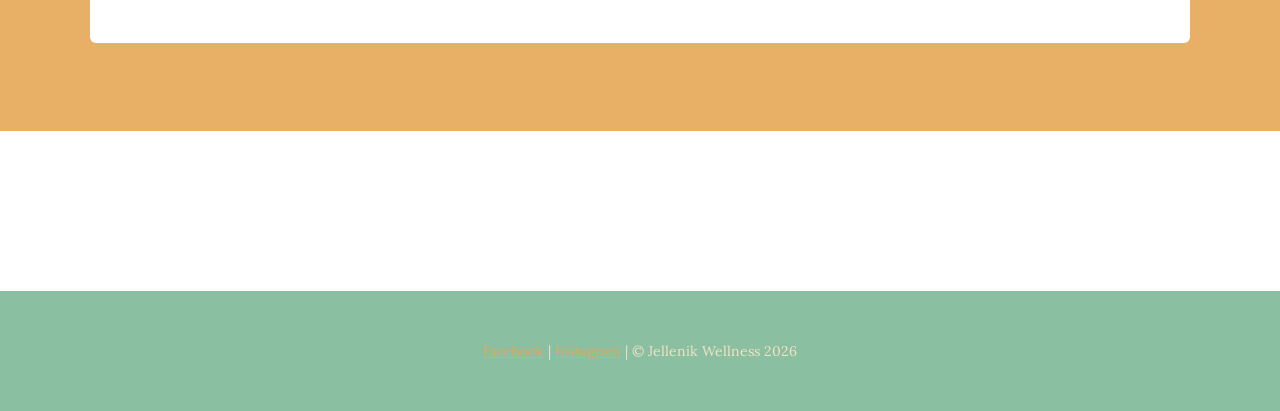
<file: JellenikWellness/home.html>
<!DOCTYPE html>
<html lang="en">
    <head>
        <meta charset="utf-8" />
        <meta name="viewport" content="width=device-width, initial-scale=1, shrink-to-fit=no" />
        <meta name="description" content="" />
        <meta name="author" content="" />
        <title>Home - Jellenik Wellness</title>
        <link rel="icon" type="image/x-icon" href="assets/favicon.ico" />
        <!-- Google fonts-->
        <link href="https://fonts.googleapis.com/css?family=Raleway:100,100i,200,200i,300,300i,400,400i,500,500i,600,600i,700,700i,800,800i,900,900i" rel="stylesheet" />
        <link href="https://fonts.googleapis.com/css?family=Lora:400,400i,700,700i" rel="stylesheet" />
        <!-- Core theme CSS (includes Bootstrap)-->
        <link href="css/styles.css" rel="stylesheet" />
    </head>
    <body>
        <header>
            <h1 class="site-heading text-center text-faded d-none d-lg-block">
                <span class="site-heading-lower">Jellenik Wellness</span>
            </h1>
        </header>
        <!-- Navigation-->
        <nav class="navbar navbar-expand-lg navbar-dark py-lg-4" id="mainNav" style="background-color: rgba(62, 148, 99, 0.6);">
            <div class="container">
                <a class="navbar-brand text-uppercase fw-bold d-lg-none" href="home.html">Jellenik Wellness</a>
                <button class="navbar-toggler" type="button" data-bs-toggle="collapse" data-bs-target="#navbarSupportedContent" aria-controls="navbarSupportedContent" aria-expanded="false" aria-label="Toggle navigation"><span class="navbar-toggler-icon"></span></button>
                <div class="collapse navbar-collapse" id="navbarSupportedContent">
                    <ul class="navbar-nav mx-auto">
                        <li class="nav-item px-lg-4"><a class="nav-link text-uppercase" href="home.html">Home</a></li>
                        <li class="nav-item px-lg-4"><a class="nav-link text-uppercase" href="about.html">About</a></li>
                        <li class="nav-item px-lg-4"><a class="nav-link text-uppercase" href="https://google.com">Products</a></li>
                    </ul>
                </div>
            </div>
        </nav>
        <section class="page-section clearfix">
            <div class="container">
                <div class="intro">
                    <img class="intro-img img-fluid mb-3 mb-lg-0 rounded float-start" src="assets/img/me2.jpg" alt="..." style="width: 500px;" />
                    <div class="intro-text right-0 text-center bg-faded p-5 rounded">
                        <h2 class="section-heading mb-4">
                            <span class="section-heading-upper">Healthy is the New</span>
                            <span class="section-heading-lower">Happy</span>
                        </h2>
                        <p class="mb-3">Edit!</p>
                        <div class="intro-button mx-auto"><a class="btn btn-primary btn-xl" href="https://jellenikwellness.youcanbook.me/">Schedule an Appointment Today!</a></div>
                    </div>
                </div>
            </div>
        </section>
        <section class="page-section cta">
            <div class="container">
                <div class="row">
                    <div class="col-xl-9 mx-auto">
                        <div class="cta-inner bg-faded text-center rounded">
                            <h2 class="section-heading mb-4">
                                <span class="section-heading-upper">Hello</span>
                                <span class="section-heading-lower">I'm Cathy</span>
                            </h2>
                            <p class="mb-0">As an Integrative Health Practitioner, I am a part of a global community dedicated to 
                                uncovering the root causes of discomfort and imbalance in the body. My mission is to empower individuals 
                                to achieve lasting wellness by addressing underlying factors, helping them lose weight, regain energy, and truly thrive. 
                                IHPs focus on healing the whole person through a comprehensive, integrative approach that supports overall well-being and seeks 
                                to empower individuals to take control of their health through gentle behavioral changes.</p>
                        </div>
                    </div>
                </div>
            </div>
        </section>
        <footer class="footer text-faded text-center py-5">
            <div class="container"><p class="m-0 small"><a href="https://www.facebook.com/jellenikwellness" target="_blank">Facebook</a> | <a href="https://www.instagram.com/drjellenik/" target="_blank">Instagram</a> | &copy; Jellenik Wellness 2026</p></div>
        </footer>
        <!-- Bootstrap core JS-->
        <script src="https://cdn.jsdelivr.net/npm/bootstrap@5.2.3/dist/js/bootstrap.bundle.min.js"></script>
        <!-- Core theme JS-->
        <script src="js/scripts.js"></script>
    </body>
</html>
</file>
